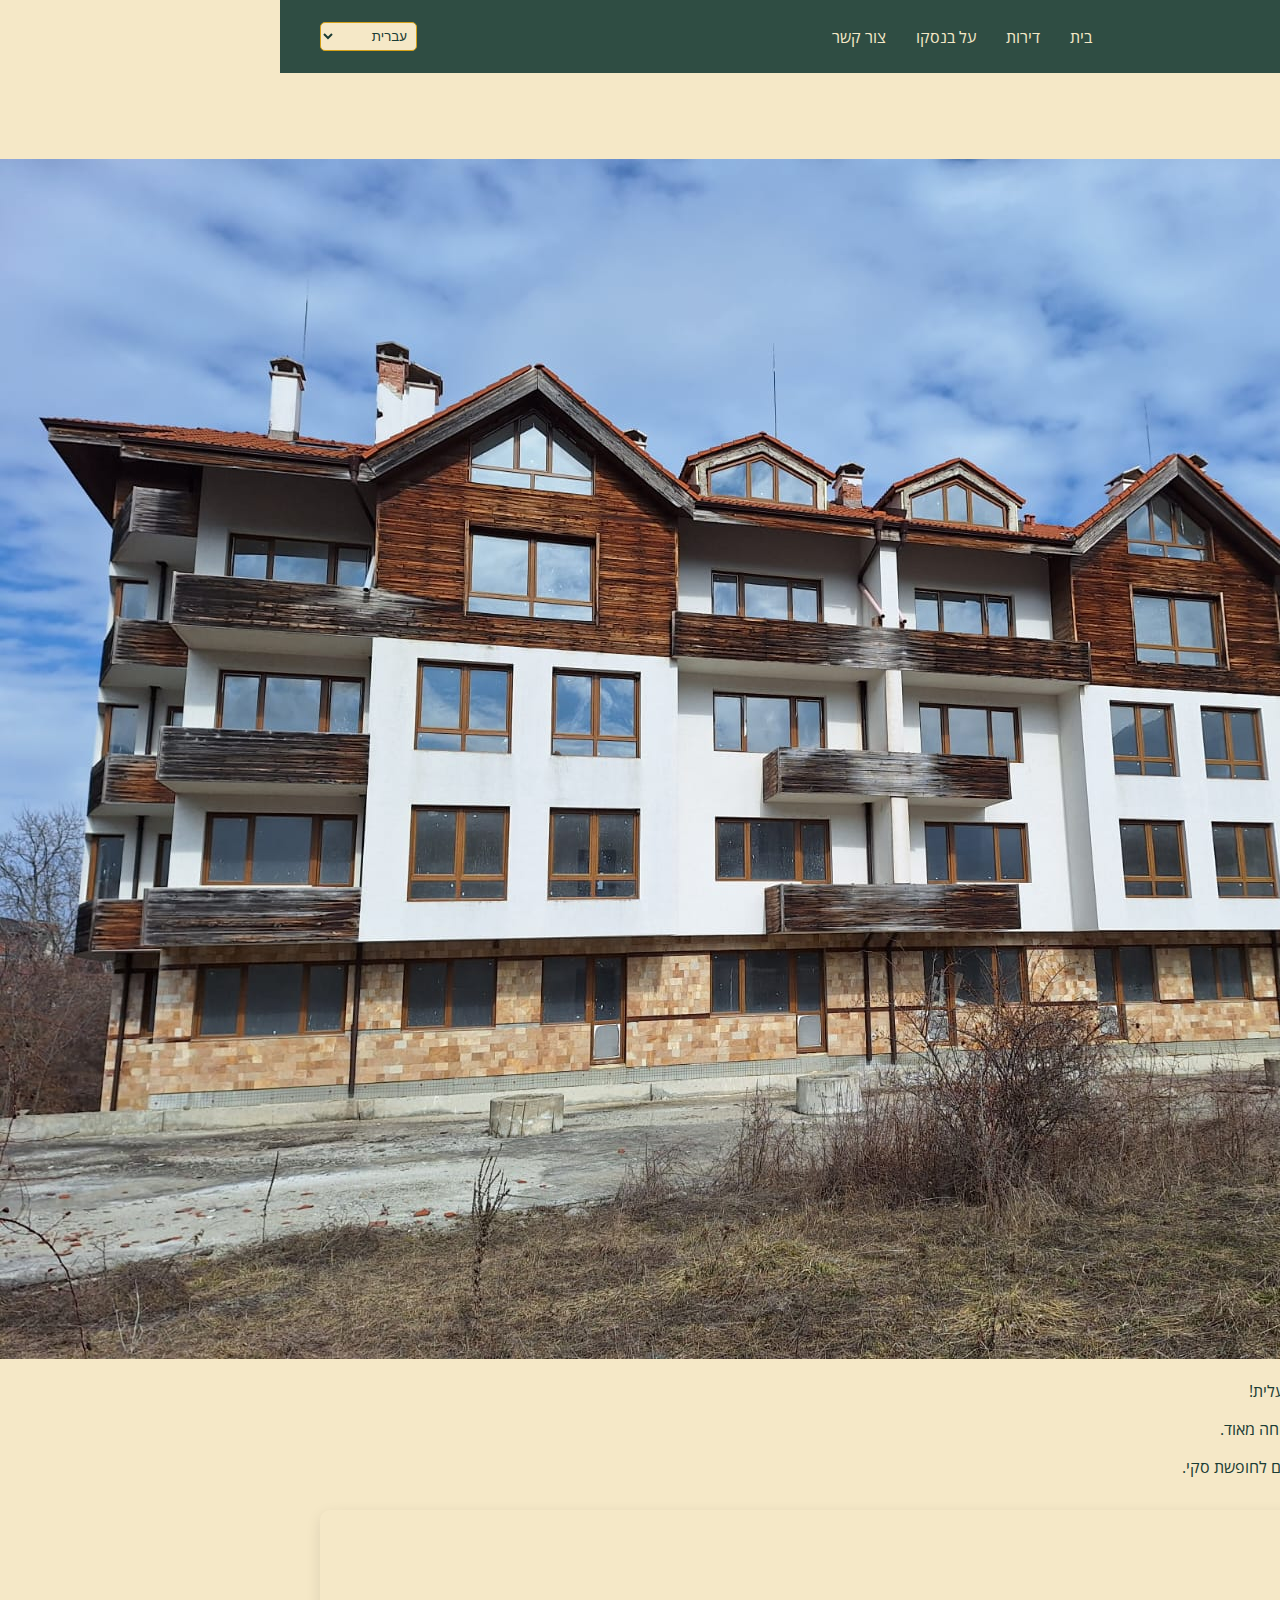
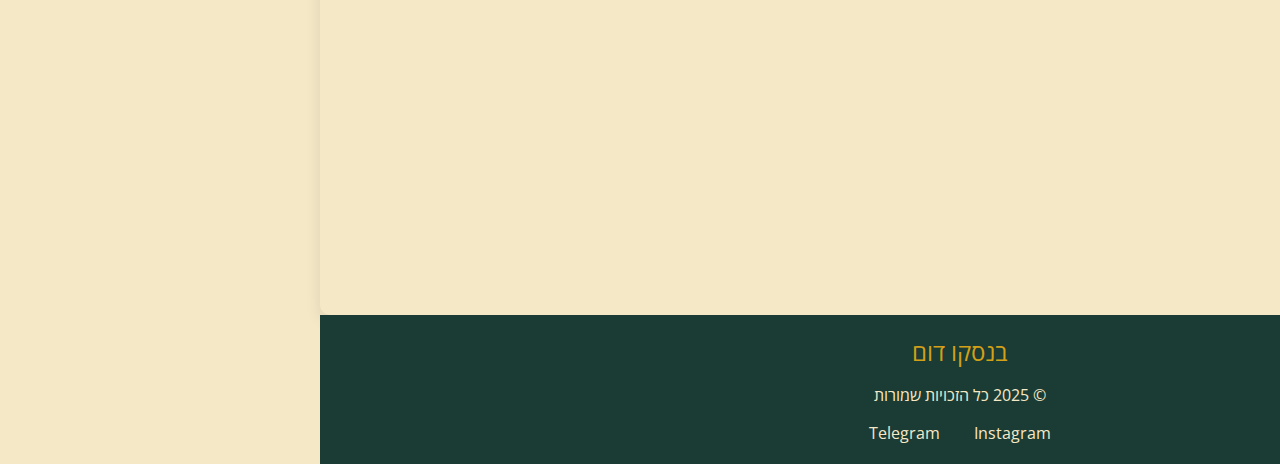
<file: home.html>
<!DOCTYPE html>
<html lang="he" dir="rtl">
<head>
    <meta charset="UTF-8">
    <meta name="viewport" content="width=device-width, initial-scale=1.0">
    <title>בית - בנסקו דום</title>
    <link rel="stylesheet" href="styles.css">
    <link href="https://fonts.googleapis.com/css2?family=Playfair+Display&family=Open+Sans&display=swap" rel="stylesheet">
</head>
<body>
    <!-- Шапка -->
    <header>
        <nav class="navbar">
            <div class="logo" data-lang="logo">בנסקו דום</div>
            <ul class="nav-links">
                <li><a href="home.html" data-lang="home">בית</a></li>
                <li><a href="index.html" data-lang="apartments">דירות</a></li>
                <li><a href="#" data-lang="about">על בנסקו</a></li>
                <li><a href="#" data-lang="contacts">צור קשר</a></li>
            </ul>
            <div class="language-switcher">
                <select id="language" onchange="changeLanguage()">
                    <option value="he">עברית</option>
                    <option value="ru">Русский</option>
                    <option value="bg">Български</option>
                </select>
            </div>
        </nav>
    </header>

    <!-- Секция с домом -->
    <section class="house-section">
        <h1 data-lang="house-title">הבית שלנו בבנסקו</h1>
        <div class="house-content">
            <img src="bansko-house.jpg" alt="הבית שלנו בבנסקו" class="house-image">
            <div class="house-description">
                <p data-lang="house-description-1">הבית ממוקם במרחק של 5 דקות הליכה בלבד מהמעלית!</p>
                <p data-lang="house-description-2">בקרבת מקום יש מסעדות וסופרמרקטים - תשתית נוחה מאוד.</p>
                <p data-lang="house-description-3">קרוב מאוד לגונדולה, מה שהופך את המיקום למושלם לחופשת סקי.</p>
            </div>
        </div>
        <div class="map-container">
            <iframe src="https://www.google.com/maps/embed?pb=!1m18!1m12!1m3!1d2942.318614614614!2d23.485698315614614!3d41.836614979614614!2m3!1f0!2f0!3f0!3m2!1i1024!2i768!4f13.1!3m3!1m2!1s0x14ac1b5b5b5b5b5b%3A0x5b5b5b5b5b5b5b5b!2sBansko%20Ski%20Lift!5e0!3m2!1sen!2sbg!4v1698771234567!5m2!1sen!2sbg" width="100%" height="400" style="border:0;" allowfullscreen="" loading="lazy" referrerpolicy="no-referrer-when-downgrade"></iframe>
        </div>
    </section>

    <!-- Футер -->
    <footer>
        <div class="footer-content">
            <div class="footer-logo" data-lang="logo">בנסקו דום</div>
            <p data-lang="footer-copyright">© 2025 כל הזכויות שמורות</p>
            <div class="social-links">
                <a href="#" data-lang="telegram">Telegram</a>
                <a href="#" data-lang="instagram">Instagram</a>
            </div>
        </div>
    </footer>

    <script src="script.js"></script>
</body>
</html>
</file>
<file: styles.css>
body {
    margin: 0;
    font-family: 'Open Sans', sans-serif;
    background-color: #F5E8C7;
    color: #1A3C34;
    direction: rtl;
    text-align: right;
}

h1, h2, h3 {
    font-family: 'Playfair Display', serif;
}

.ltr-num {
    direction: ltr;
    display: inline-block;
}

/* Шапка */
.navbar {
    width: 100%;
    background: rgba(26, 60, 52, 0.9);
    padding: 20px;
    display: flex;
    justify-content: space-between;
    align-items: center;
    z-index: 1000;
}

.logo {
    color: #D4A017;
    font-size: 24px;
    font-weight: bold;
    text-shadow: 2px 2px 4px rgba(0, 0, 0, 0.5);
}

.nav-links {
    list-style: none;
    display: flex;
    margin: 0;
    padding: 0;
}

.nav-links li {
    margin-left: 30px;
}

.nav-links a {
    color: #F5E8C7;
    text-decoration: none;
    font-size: 16px;
    transition: color 0.3s;
}

.nav-links a:hover {
    color: #D4A017;
}

.language-switcher {
    margin-left: 20px;
}

.language-switcher select {
    padding: 5px;
    background: #F5E8C7;
    border: 1px solid #D4A017;
    border-radius: 5px;
    color: #1A3C34;
}

/* Герой */
.hero {
    height: 100vh;
    background: url('https://images.pexels.com/photos/1287145/pexels-photo-1287145.jpeg?auto=compress&cs=tinysrgb&w=1920') no-repeat center/cover;
    display: flex;
    align-items: center;
    justify-content: center;
    text-align: center;
    color: #F5E8C7;
}

.hero-content {
    margin-top: -100px;
}

.hero-content h1 {
    font-size: 48px;
    margin-bottom: 20px;
    color: #D4A017;
}

.hero-content p {
    font-size: 20px;
    margin-bottom: 30px;
    color: #000;
}

.cta-button {
    display: inline-block;
    padding: 15px 30px;
    background: linear-gradient(45deg, #1A3C34, #D4A017);
    color: #F5E8C7;
    text-decoration: none;
    border-radius: 25px;
    font-size: 18px;
    transition: transform 0.3s, box-shadow 0.3s;
}

.cta-button:hover {
    transform: scale(1.05);
    box-shadow: 0 5px 15px rgba(0, 0, 0, 0.3);
}

/* Секции */
.section {
    display: none;
    padding: 60px 20px;
    text-align: center;
}

.section.active {
    display: block;
}

.section h2 {
    font-size: 36px;
    color: #1A3C34;
    margin-bottom: 40px;
}

.house-photo {
    max-width: 100%;
    height: auto;
    border-radius: 10px;
    margin-bottom: 20px;
}

/* Вкладки этажей */
.floor-tabs {
    display: flex;
    justify-content: center;
    margin-bottom: 20px;
}

.floor-tab-button {
    padding: 10px 20px;
    background: #1A3C34;
    color: #F5E8C7;
    border: none;
    border-radius: 5px;
    margin: 0 5px;
    cursor: pointer;
    transition: background 0.3s;
}

.floor-tab-button:hover {
    background: #D4A017;
}

.floor-tab-button.active {
    background: #D4A017;
}

.floor-tab-content {
    display: none;
    text-align: center;
}

.floor-tab-content.active {
    display: block;
}

.floor-tab-content img {
    max-width: 100%;
    height: auto;
    border-radius: 10px;
    margin-bottom: 20px;
}

/* Список квартир */
.apartments-list {
    list-style: none;
    padding: 0;
    max-width: 800px;
    margin: 0 auto;
    background: #fff;
    box-shadow: 0 4px 10px rgba(0, 0, 0, 0.1);
    border-radius: 10px;
}

.apartments-list li {
    padding: 15px;
    border-bottom: 1px solid #ddd;
}

.apartments-list li:last-child {
    border-bottom: none;
}

.apartments-list li.sold {
    background: #d3d3d3;
    color: #666;
}

/* Карточки квартир */
.apartment-grid {
    display: grid;
    grid-template-columns: repeat(auto-fit, minmax(300px, 1fr));
    gap: 30px;
    max-width: 1200px;
    margin: 0 auto;
    padding: 20px;
}

.apartment-card {
    background: #fff;
    border-radius: 15px;
    overflow: hidden;
    box-shadow: 0 4px 10px rgba(0, 0, 0, 0.1);
    transition: transform 0.3s;
    text-align: center;
}

.apartment-card:hover {
    transform: translateY(-10px);
}

.apartment-card img {
    width: 100%;
    height: 200px;
    object-fit: cover;
}

.apartment-card h3 {
    font-size: 22px;
    margin: 15px 0;
}

.apartment-card p {
    font-size: 16px;
    color: #4A2C2A;
    padding: 0 15px;
    margin-bottom: 15px;
}

.card-button {
    display: block;
    margin: 15px;
    padding: 10px;
    background: #1A3C34;
    color: #F5E8C7;
    text-decoration: none;
    border-radius: 20px;
    transition: background 0.3s;
}

.card-button:hover {
    background: #D4A017;
}

/* Раздел "О Банско" */
#about-section {
    padding: 2rem 0;
    max-width: 1200px;
    margin: 0 auto;
}

.section-title {
    text-align: center;
    margin-bottom: 2rem;
    font-size: 2.5rem;
    color: #2c3e50;
}

.image-carousel {
    position: relative;
    width: 100%;
    height: 500px;
    overflow: hidden;
    margin-bottom: 2rem;
    border-radius: 10px;
    box-shadow: 0 5px 15px rgba(0,0,0,0.1);
}

.carousel-item {
    position: absolute;
    width: 100%;
    height: 100%;
    opacity: 0;
    transition: opacity 0.5s ease-in-out;
}

.carousel-item.active {
    opacity: 1;
}

.carousel-image {
    width: 100%;
    height: 100%;
    object-fit: cover;
}

.image-caption {
    position: absolute;
    bottom: 0;
    width: 100%;
    background-color: rgba(0,0,0,0.6);
    color: white;
    padding: 1rem;
    margin: 0;
    text-align: center;
}

.carousel-controls {
    position: absolute;
    top: 50%;
    width: 100%;
    display: flex;
    justify-content: space-between;
    transform: translateY(-50%);
}

.prev-btn, .next-btn {
    background-color: rgba(255,255,255,0.7);
    border: none;
    font-size: 1.5rem;
    padding: 0.5rem 1rem;
    cursor: pointer;
    border-radius: 50%;
    transition: background-color 0.3s;
}

.prev-btn:hover, .next-btn:hover {
    background-color: rgba(255,255,255,0.9);
}

.carousel-indicators {
    position: absolute;
    bottom: 50px;
    width: 100%;
    display: flex;
    justify-content: center;
    gap: 10px;
}

.indicator {
    width: 12px;
    height: 12px;
    border-radius: 50%;
    background-color: rgba(255,255,255,0.5);
    cursor: pointer;
    transition: background-color 0.3s;
}

.indicator.active {
    background-color: white;
}

.lang-content {
    display: none;
    margin-bottom: 2rem;
}

.lang-content.active {
    display: block;
}

.lang-content h3 {
    color: #3498db;
    margin-top: 1.5rem;
    margin-bottom: 1rem;
    font-size: 1.6rem;
}

.lang-content p {
    line-height: 1.7;
    margin-bottom: 1rem;
    font-size: 1.1rem;
    color: #34495e;
}

.map-container {
    margin-top: 2rem;
    border-radius: 10px;
    overflow: hidden;
    box-shadow: 0 5px 15px rgba(0,0,0,0.1);
}

.map-container h3 {
    text-align: center;
    padding: 1rem;
    background-color: #3498db;
    color: white;
    margin: 0;
}

/* Футер */
footer {
    background: #1A3C34;
    color: #F5E8C7;
    padding: 20px;
    text-align: center;
}

.footer-content {
    max-width: 1200px;
    margin: 0 auto;
}

.footer-logo {
    font-size: 24px;
    color: #D4A017;
    margin-bottom: 10px;
}

.social-links a {
    color: #F5E8C7;
    margin: 0 15px;
    text-decoration: none;
}

.social-links a:hover {
    color: #D4A017;
}
</file>
